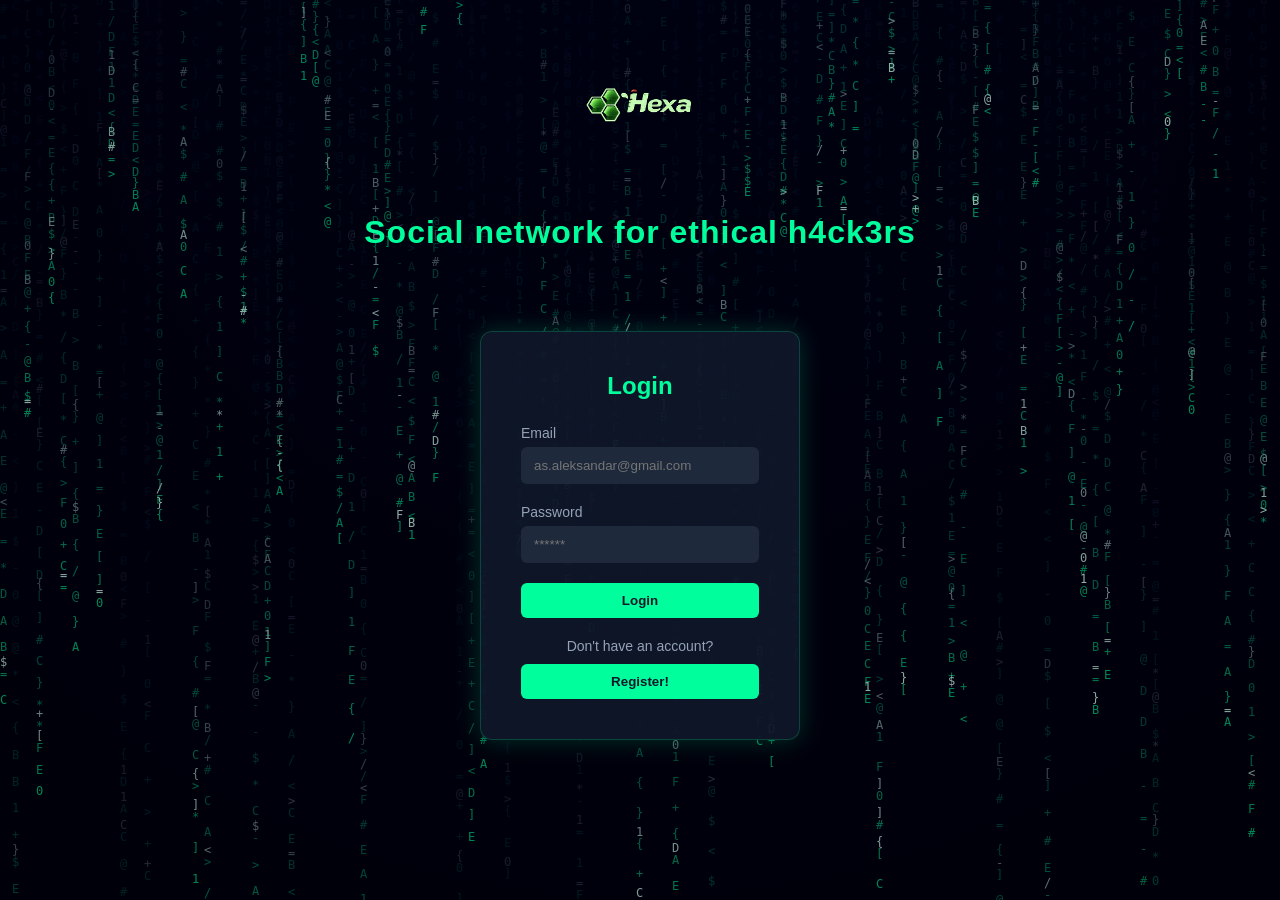
<file: index.html>
<!DOCTYPE html>
<html lang="en">
<head>
    <meta charset="UTF-8">
    <meta name="viewport" content="width=device-width, initial-scale=1.0">
    <link rel="stylesheet" href="style.css">
    <title>Hexa</title>
</head>
<body>
    <div class="logo">
        <img src="img/logo.png" alt="Hexa Logo">
    </div>
    <h1>Social network for ethical h4ck3rs </h1>
    
   <div class="main-wrapper">
    <form id="loginForm">
        <h2>Login</h2>

        <div class="input-group">
            <label>Email</label>
            <input type="email" name="email" id="login_email" placeholder="as.aleksandar@gmail.com">
        </div>

        <div class="input-group">
            <label>Password</label>
            <input type="password" name="lozinka" id="login_lozinka" placeholder="******">
        </div>

        <button type="submit">Login</button>

        <div class="no-acc-register">
        <p>Don't have an account?</p>
        <button id="registracija">Register!</button>
        </div>

    </form>
    </div>

    <div class="custom-modal">
    
        <form id="registrationForm">

            <button id="closeModal">X</button>

            <h2>User Registration</h2>

            <div>
                <label for="korisnicko_ime">Username: *</label>
                <input id="korisnicko_ime" type="text" name="korisnicko_ime" placeholder="as.aleksandar">
            </div>

            <div>
                <label for="email">Email address: *</label>
                <input id="email" type="text" name="register_email" placeholder="as.aleksandar@gmail.com">
            </div>

            <div>
                <label for="lozinka">Password: *</label>
                <input id="lozinka" type="password" name="register_lozinka" placeholder="******">
            </div>

            <div>
                <label for="ponovi_lozinku">Confirm password: *</label>
                <input id="ponovi_lozinku" type="password" name="ponovi_lozinku" placeholder="******">
            </div>

            <div>
                <button>Register</button>
            </div>
        </form>
    </div>

    <script src="js/matrix.js"></script>
    <script src="js/Validator.js"></script> 
    <script src="js/Session.js"></script>
    <script src="js/User.js"></script>     
    <script src="js/app.js"></script>   
</body>
</html>
</file>
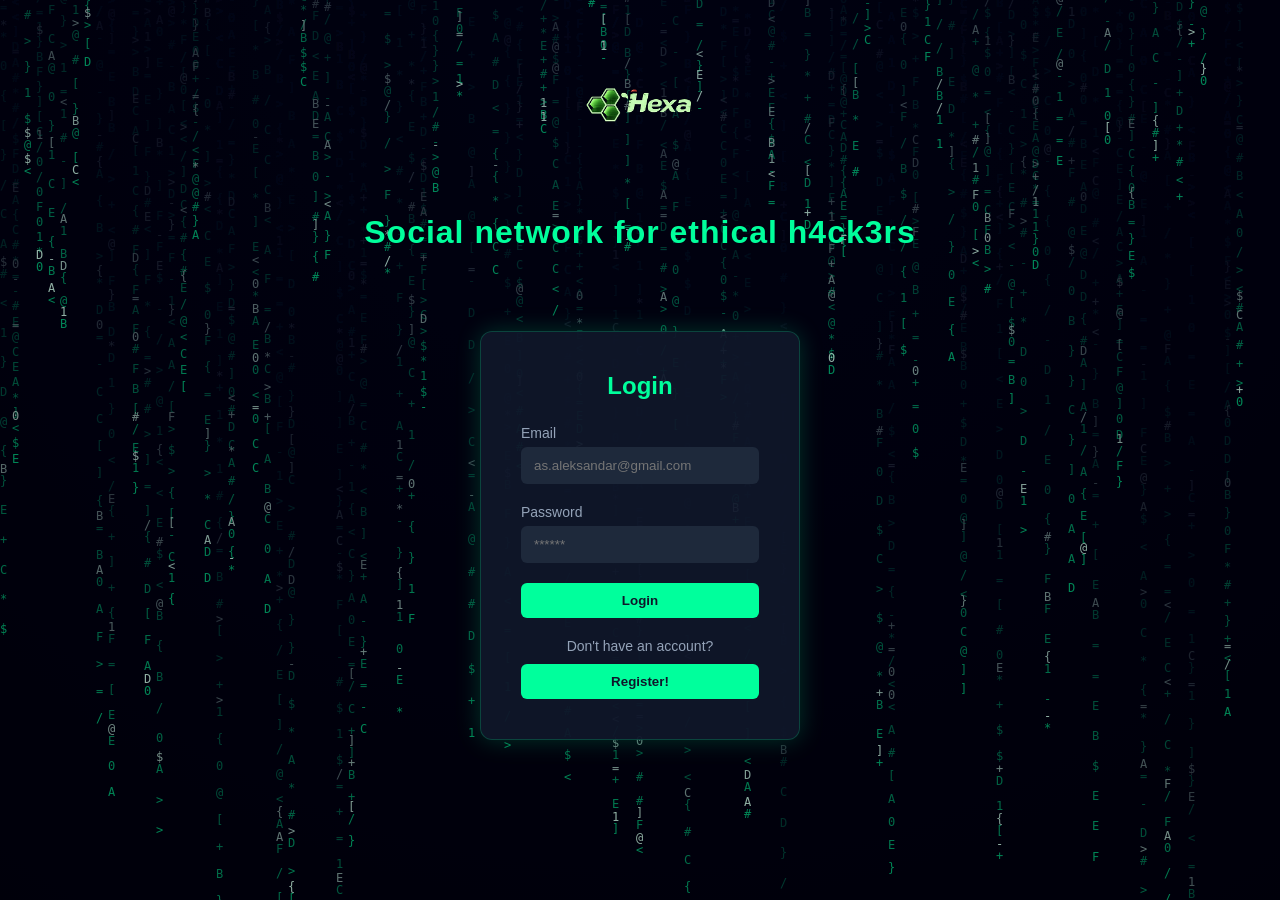
<file: hexa.html>
<!DOCTYPE html>
<html lang="en">
<head>
    <meta charset="UTF-8">
    <meta name="viewport" content="width=device-width, initial-scale=1.0">
    <link href="https://cdn.jsdelivr.net/npm/bootstrap@5.3.8/dist/css/bootstrap.min.css" rel="stylesheet" integrity="sha384-sRIl4kxILFvY47J16cr9ZwB07vP4J8+LH7qKQnuqkuIAvNWLzeN8tE5YBujZqJLB" crossorigin="anonymous">
    <link rel="stylesheet" href="style.css">
    <title>Hexa</title>
</head>
<body class="hexa-page">
    <div class="container">

        <div class="row">

            <div class="col-md-3">
                <div class="inner-container left-side">
                    <img src="img/profile.png" class="profile" alt="Profile image">

                    <p><b id="username">Aleks4nd4r</b></p>
                    <p id="email">as@gmail.com</p>

                    <button id="editAccount" type="button">Edit account</button>
                    <button id="logout">Logout</button>
                </div>
            </div>

            <div class="col-md-9">
                <div class="inner-container right-side">
                    <form id="postForm">
                        <textarea id="postContent" placeholder="Write something and publish it..."></textarea>
                        <button type="submit">Publish</button>
                    </form>
                    <div id="allPostsWrapper"></div>
                </div>
            </div>
        </div>

    </div>

    <div class="custom-modal">
        <form id="editForm">
            <button id="closeModal" type="button">X</button>
            <h2>Edit Account</h2>

            <div>
                <label for="korisnicko_ime">Username:</label>
                <input id="korisnicko_ime" type="text" name="korisnicko_ime" placeholder="niko.nikolic1">
            </div>

            <div>
                <label for="edit_email">Email address:</label>
                <input id="edit_email" type="text" name="register_email" placeholder="niko.nikolic@mail.com">
            </div>

            <div>
                <button>Edit</button>
            </div>
        </form>

        <hr>

        <button id="deleteProfile" type="button">Delete Profile</button>
    </div>

    


    
    <script src="js/matrix.js"></script>
    <script src="js/Session.js"></script>
    <script src="js/User.js"></script>
    <script src="js/Post.js"></script>
    <script src="js/hexa.js"></script>
</body>
</html>
</file>
<file: style.css>
* {
    margin: 0;
    padding: 0;
    box-sizing: border-box;
}

body {
    font-family: Arial, sans-serif;
    color: #ffffff;
    padding: 50px;
    min-height: 100vh;
    position: relative;
    overflow-x: hidden;
    background: radial-gradient(circle at top, #020617, #000000);
}

body:not(.hexa-page) > h1 {
    text-align: center;
    margin-bottom: 80px;
    color: #00ff9c;
    letter-spacing: 1px;
}

.matrix-rain-canvas {
    position: absolute;
    top: 0;
    left: 0;
    width: 100%;
    height: 100%;
    pointer-events: none;
    z-index: 0;
    opacity: 0.72;
}

body > .logo,
body > h1,
body > .main-wrapper,
body > .container {
    position: relative;
    z-index: 1;
}

.logo {
    text-align: center;
    margin-bottom: 40px;
}

.logo img {
    width: 240px;
}

.main-wrapper {
    display: flex;
    justify-content: center;
    align-items: center;
}

#loginForm {
    width: 320px;
    padding: 40px;
    border-radius: 12px;
    background: rgba(15, 23, 42, 0.94);
    border: 1px solid rgba(0, 255, 150, 0.2);
    box-shadow: 0 0 25px rgba(0, 255, 150, 0.2);
}

#loginForm h2 {
    text-align: center;
    margin-bottom: 25px;
    color: #00ff9c;
}



.input-group {
    margin-bottom: 20px;
}

.input-group label {
    display: block;
    margin-bottom: 6px;
    font-size: 14px;
    color: #94a3b8;
}

.input-group input {
    width: 100%;
    padding: 10px 12px;
    border: 1px solid transparent;
    border-radius: 6px;
    outline: none;
    background: #1e293b;
    color: #ffffff;
    transition: 0.3s;
}

.input-group input:focus {
    border-color: #00ff9c;
    box-shadow: 0 0 8px rgba(0, 255, 156, 0.6);
}

#loginForm button {
    width: 100%;
    padding: 10px 12px;
    border: none;
    border-radius: 6px;
    background: #00ff9c;
    color: #0f172a;
    font-weight: bold;
    cursor: pointer;
    transition: 0.3s;
}

#loginForm button:hover {
    background: #00cc7a;
    box-shadow: 0 0 12px #00ff9c;
}

.no-acc-register {
    margin-top: 20px;
    text-align: center;
}

.no-acc-register p {
    margin-bottom: 10px;
    font-size: 14px;
    color: #94a3b8;
}

#registracija {
    width: 100%;
}

.custom-modal {
    display: none;
    position: fixed;
    inset: 0;
    z-index: 9999;
    background: rgba(0, 0, 0, 0.82);
    backdrop-filter: blur(6px);
}

.custom-modal.active {
    display: flex;
    justify-content: center;
    align-items: center;
}

#registrationForm,
#editForm {
    position: relative;
    width: 350px;
    padding: 40px 30px 30px;
    border-radius: 12px;
    background: rgba(15, 23, 42, 0.97);
    border: 1px solid rgba(0, 255, 150, 0.2);
    box-shadow: 0 0 30px rgba(0, 255, 150, 0.25);
}

#registrationForm h2,
#editForm h2 {
    text-align: center;
    margin-bottom: 25px;
    color: #00ff9c;
}

#registrationForm div,
#editForm div {
    margin-bottom: 18px;
}

#registrationForm label,
#editForm label {
    display: block;
    margin-bottom: 6px;
    font-size: 14px;
    color: #94a3b8;
}

#registrationForm input,
#editForm input {
    width: 100%;
    padding: 10px 12px;
    border: 1px solid transparent;
    border-radius: 6px;
    outline: none;
    background: #1e293b;
    color: #ffffff;
    transition: 0.3s;
}

#registrationForm input:focus,
#editForm input:focus {
    border-color: #00ff9c;
    box-shadow: 0 0 8px rgba(0, 255, 156, 0.6);
}

#registrationForm button[type="submit"],
#registrationForm button:not(#closeModal),
#editForm button[type="submit"],
#editForm button:not(#closeModal) {
    width: 100%;
    padding: 10px 12px;
    border: none;
    border-radius: 6px;
    background: #00ff9c;
    color: #0f172a;
    font-weight: bold;
    cursor: pointer;
    transition: 0.3s;
}

#registrationForm button[type="submit"]:hover,
#registrationForm button:not(#closeModal):hover,
#editForm button[type="submit"]:hover,
#editForm button:not(#closeModal):hover {
    background: #00cc7a;
    box-shadow: 0 0 12px #00ff9c;
}

#closeModal {
    position: absolute;
    top: 10px;
    right: 10px;
    width: 34px;
    height: 34px;
    padding: 0;
    display: flex;
    justify-content: center;
    align-items: center;
    border: 1px solid rgba(0, 255, 150, 0.25);
    border-radius: 50%;
    background: rgba(30, 41, 59, 0.9);
    color: #00ff9c;
    font-size: 18px;
    font-weight: bold;
    line-height: 1;
    cursor: pointer;
    box-shadow: none;
}

#closeModal:hover {
    background: #00ff9c;
    color: #0f172a;
    box-shadow: 0 0 10px rgba(0, 255, 156, 0.5);
}

form ul {
    list-style: none;
    margin-top: 6px;
    padding-left: 2px;
}

form ul li {
    font-size: 12px;
    color: #ff4d4d;
    margin-top: 3px;
    text-shadow: 0 0 6px rgba(255, 77, 77, 0.6);
}

/* Hexa page */
.hexa-page {
    padding: 40px 0;
    background: radial-gradient(circle at top, #020617, #000000);
}

.hexa-page .container {
    max-width: 980px;
}

.hexa-page .row {
    align-items: flex-start;
    --bs-gutter-x: 1.5rem;
}

.hexa-page .inner-container {
    padding: 16px;
    border-radius: 12px;
    border: 1px solid rgba(0, 255, 150, 0.2);
    background: rgba(15, 23, 42, 0.94);
    box-shadow: 0 0 25px rgba(0, 255, 150, 0.2);
}

.hexa-page .inner-container.left-side {
    text-align: center;
    min-height: 270px;
}

.hexa-page .inner-container.right-side {
    min-height: 420px;
    display: block;
    padding: 16px;
}

.hexa-page .inner-container.right-side h1 {
    margin: 0;
    color: #00ff9c;
    font-size: 52px;
    font-weight: 400;
    letter-spacing: 1px;
}

.hexa-page .inner-container img.profile {
    width: 130px;
    height: 130px;
    object-fit: cover;
    border-radius: 50%;
    display: block;
    margin: 0 auto 16px;
    border: 4px solid #00ff9c;
}

.hexa-page .left-side p {
    margin-bottom: 6px;
    font-size: 22px;
    color: #ffffff;
}

.hexa-page .left-side #email {
    margin-bottom: 12px;
    font-size: 16px;
    color: #94a3b8;
}

.hexa-page .left-side button {
    width: auto;
    display: inline-block;
    padding: 10px 12px;
    margin: 6px 4px 0;
    border: none;
    border-radius: 6px;
    background: #00ff9c;
    color: #0f172a;
    box-shadow: none;
    font-size: 14px;
    font-weight: 700;
    transition: 0.3s;
}

.hexa-page .left-side button:hover {
    background: #00cc7a;
    box-shadow: 0 0 12px #00ff9c;
}

.hexa-page #postForm {
    margin-bottom: 16px;
}

.hexa-page #postContent {
    width: 100%;
    min-height: 115px;
    padding: 12px;
    border: 1px solid transparent;
    border-radius: 10px;
    outline: none;
    resize: vertical;
    background: #1e293b;
    color: #ffffff;
    transition: 0.3s;
}

.hexa-page #postContent:focus {
    border-color: #00ff9c;
    box-shadow: 0 0 8px rgba(0, 255, 156, 0.55);
}

.hexa-page #postForm button {
    margin-top: 10px;
    padding: 9px 14px;
    border: none;
    border-radius: 6px;
    background: #00ff9c;
    color: #0f172a;
    font-size: 14px;
    font-weight: 700;
    cursor: pointer;
    transition: 0.3s;
}

.hexa-page #postForm button:hover {
    background: #00cc7a;
    box-shadow: 0 0 12px #00ff9c;
}

.hexa-page #allPostsWrapper {
    margin-top: 8px;
}

.posts-empty {
    margin: 10px 0 4px;
    color: #94a3b8;
    font-size: 14px;
    text-align: center;
}

.post-card {
    margin-bottom: 12px;
    padding: 14px;
    border-radius: 10px;
    border: 1px solid rgba(0, 255, 150, 0.2);
    background: rgba(2, 6, 23, 0.75);
}

.post-card-header {
    display: flex;
    justify-content: space-between;
    gap: 8px;
    margin-bottom: 10px;
}

.post-author {
    margin: 0;
    color: #00ff9c;
    font-weight: 700;
}

.post-date {
    margin: 0;
    color: #94a3b8;
    font-size: 12px;
}

.post-text {
    margin: 0 0 12px;
    white-space: pre-wrap;
    word-break: break-word;
    color: #e2e8f0;
    line-height: 1.5;
}

.post-actions {
    display: flex;
    align-items: center;
    gap: 8px;
}

.post-like-btn,
.post-delete-btn {
    padding: 6px 12px;
    border: none;
    border-radius: 6px;
    font-size: 13px;
    font-weight: 700;
    cursor: pointer;
    transition: 0.3s;
}

.post-like-btn {
    background: #00ff9c;
    color: #0f172a;
}

.post-like-btn:hover {
    background: #00cc7a;
    box-shadow: 0 0 10px #00ff9c;
}

.post-like-btn:disabled,
.post-like-btn.liked {
    background: rgba(100, 116, 139, 0.35);
    color: #cbd5e1;
    box-shadow: none;
}

.post-like-btn.liked {
    cursor: pointer;
}

.post-like-btn:disabled:hover,
.post-like-btn.liked:hover {
    background: rgba(100, 116, 139, 0.35);
    box-shadow: none;
}

.post-like-btn:disabled {
    cursor: not-allowed;
}

.post-delete-btn {
    background: rgba(127, 29, 29, 0.45);
    color: #fecaca;
    border: 1px solid rgba(255, 77, 77, 0.45);
}

.post-delete-btn:hover {
    background: rgba(153, 27, 27, 0.62);
}

.post-like-count {
    margin-left: 4px;
}

.hexa-page .custom-modal {
    flex-direction: column;
}

.hexa-page #deleteProfile {
    width: 350px;
    margin-top: 14px;
    padding: 10px 12px;
    border: 1px solid rgba(255, 77, 77, 0.45);
    border-radius: 6px;
    background: rgba(127, 29, 29, 0.45);
    color: #fecaca;
    font-weight: 700;
    cursor: pointer;
}

.hexa-page .custom-modal hr {
    width: 350px;
    margin: 14px 0 0;
    border-color: rgba(148, 163, 184, 0.25);
}

@media (max-width: 767.98px) {
    .hexa-page .container {
        padding: 0 18px;
    }

    .hexa-page .col-md-3 {
        margin-bottom: 16px;
    }

    .hexa-page .inner-container.right-side h1 {
        font-size: 36px;
    }

    .hexa-page .left-side p {
        font-size: 20px;
    }

    .hexa-page .left-side #email {
        font-size: 16px;
    }
}
</file>
